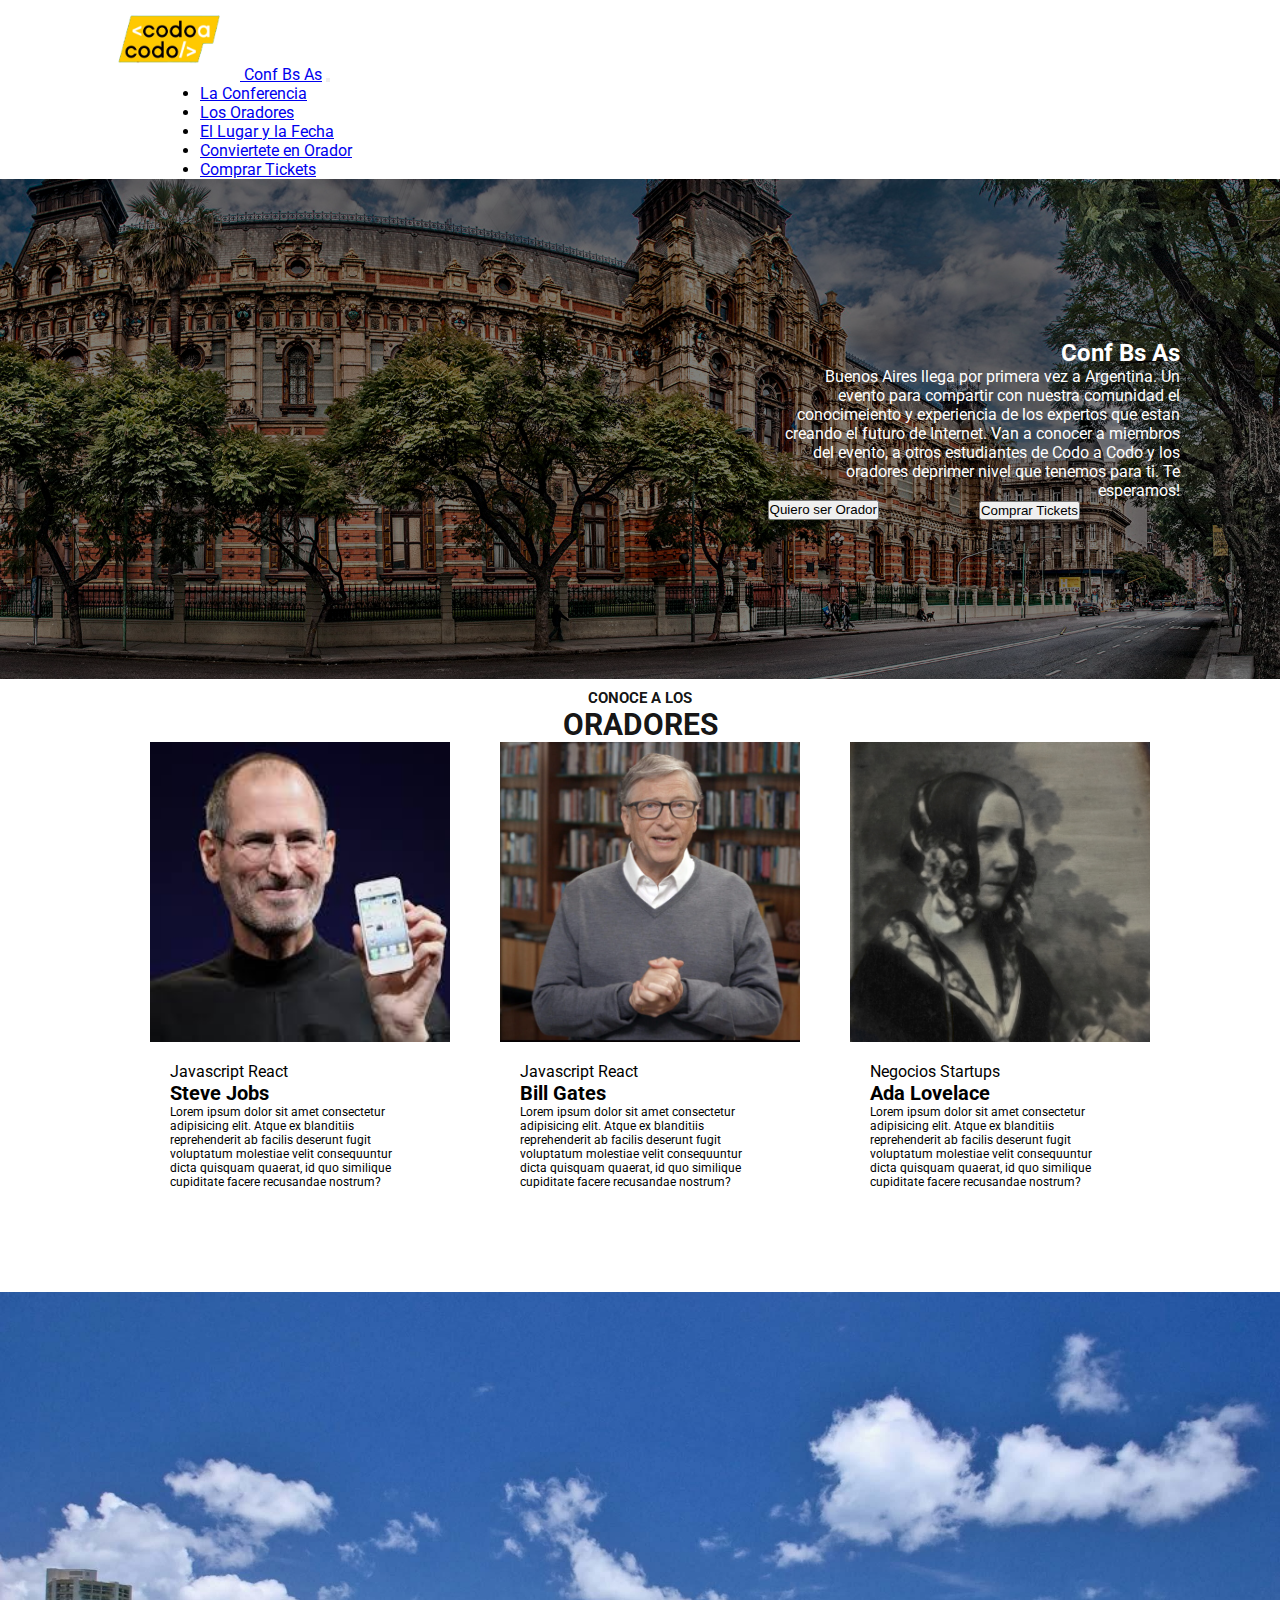
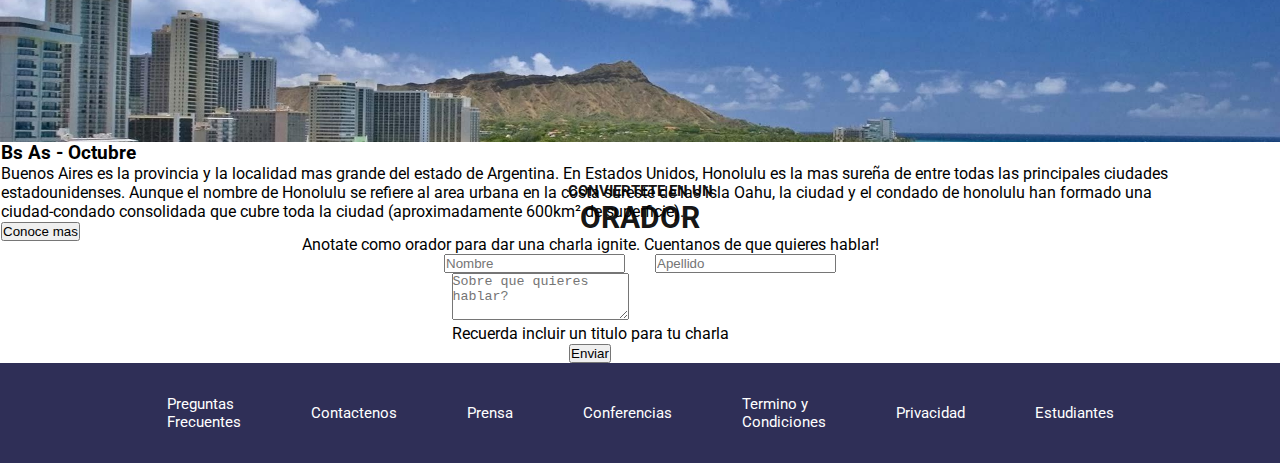
<file: index.html>
<!DOCTYPE html>
<html lang="en">
<head>
    <meta charset="UTF-8">
    <meta http-equiv="X-UA-Compatible" content="IE=edge">
    <meta name="viewport" content="width=device-width, initial-scale=1.0">
    <link rel="stylesheet" href="style.css">
    <link rel="preconnect" href="https://fonts.googleapis.com">
    <link rel="preconnect" href="https://fonts.gstatic.com" crossorigin>
    <link href="https://fonts.googleapis.com/css2?family=Poppins&family=Roboto:ital,wght@1,500&display=swap" rel="stylesheet">
    <link href="https://cdn.jsdelivr.net/npm/bootstrap@5.3.0/dist/css/bootstrap.min.css" rel="stylesheet" integrity="sha384-9ndCyUaIbzAi2FUVXJi0CjmCapSmO7SnpJef0486qhLnuZ2cdeRhO02iuK6FUUVM" crossorigin="anonymous">
    <title>Codo a Codo</title>
</head>
<body> 
    <header>
      <nav class="navbar navbar-expand-lg bg-dark bg-gradient" id="navegador">
        <div class="container-fluid">
          <a class="navbar-brand text-light" href="#">
            <img src="imagenes/codoacodo.png" alt="Logo" width="30" height="24" class="d-inline-block align-text-center">
            Conf Bs As</a>
            <button class="navbar-toggler" type="button" data-bs-toggle="collapse" data-bs-target="#navbarNav" aria-controls="navbarNav" aria-expanded="false" aria-label="Toggle navigation">
              <span class="navbar-toggler-icon"></span>
            </button>
            <div class="collapse navbar-collapse" id="navbarNav">
              <ul class="navbar-nav me-auto my-2 my-lg-0 navbar-nav-scroll " style="--bs-scroll-height: 200px;">
                <li class="nav-item">
                  <a class="nav-link active text-light" aria-current="page" href="#">La Conferencia</a>
                </li>
                <li class="nav-item">
                  <a class="nav-link text-light" href="#">Los Oradores</a>
                </li>
                <li class="nav-item">
                  <a class="nav-link text-light" href="#">El Lugar y la Fecha</a>
                </li>
                <li class="nav-item">
                  <a class="nav-link text-light" href="#">Conviertete en Orador</a>
                </li>
                <li class="nav-item">
                  <a class="nav-link text-success" href="compra_tickets.html">Comprar Tickets</a>
                </li>
              </ul>
            </div>
        </div>
      </nav>
    </header>
    <section>
        <article>
          <div class="primer_section">
            <h2 class="tituloPrimerSection">Conf Bs As</h2>
            <div class="textoPrimerSection">
              <p>Buenos Aires llega por primera vez a Argentina. Un evento para compartir con nuestra comunidad el conocimeiento y experiencia de los expertos que estan creando el futuro de Internet. Van a conocer a miembros del evento, a otros estudiantes de Codo a Codo y los oradores deprimer nivel que tenemos para ti. Te esperamos!</p>
            </div>
            <div class="botonesPrimerSection">
              <button type="button" class="btn btn-outline-light me-2">Quiero ser Orador</button>
              <a href="compra_tickets.html"><button type="button" class="btn btn-success">Comprar Tickets</button></a>
          </div>
          </div>
        </article>
    </section>
    <section>
      <article>
        <div>
          <h2 class="tituloSegundoSection">Conoce a los<br><span>oradores</span></h2>
        </div>
        <div>
          <div class="imagenesSegundoSection">
            <img src="imagenes/steve.jpg" alt="Steve Jobs">
            <img src="imagenes/bill.jpg" alt="Bill Gates">
            <img src="imagenes/ada.jpeg" alt="Ada Lovelace">
            <div class="info">
              <span class="badge text-bg-warning">Javascript</span>
              <span class="badge text-light text-bg-info">React</span>
              <h3>Steve Jobs</h3>
              <p>Lorem ipsum dolor sit amet consectetur adipisicing elit. Atque ex blanditiis reprehenderit ab facilis deserunt fugit voluptatum molestiae velit consequuntur dicta quisquam quaerat, id quo similique cupiditate facere recusandae nostrum?</p>
            </div>
            <div class="info">
              <span class="badge text-bg-warning">Javascript</span>
              <span class="badge text-light text-bg-info">React</span>
              <h3>Bill Gates</h3>
              <p>Lorem ipsum dolor sit amet consectetur adipisicing elit. Atque ex blanditiis reprehenderit ab facilis deserunt fugit voluptatum molestiae velit consequuntur dicta quisquam quaerat, id quo similique cupiditate facere recusandae nostrum?</p>
            </div>
            <div class="info">
              <span class="badge text-bg-secondary">Negocios</span>
              <span class="badge text-bg-danger">Startups</span>
              <h3>Ada Lovelace</h3>
              <p>Lorem ipsum dolor sit amet consectetur adipisicing elit. Atque ex blanditiis reprehenderit ab facilis deserunt fugit voluptatum molestiae velit consequuntur dicta quisquam quaerat, id quo similique cupiditate facere recusandae nostrum?</p>
            </div>
        </div>
      </article>
    </section>
    <section class="tercerSection">
      <article>
        <div class="container-fluid">
          <div class="row">
            <div class="col honolulu">
            </div>
            <div class="col text-bg-secondary text-light" id="info_img">
              <h3>Bs As - Octubre</h3>
              <p>Buenos Aires es la provincia y la localidad mas grande del estado de Argentina. En Estados Unidos, Honolulu es la mas sureña de entre todas las principales ciudades estadounidenses. Aunque el nombre de Honolulu se refiere al area urbana en la costa sureste de las isla Oahu, la ciudad y el condado de honolulu han formado una ciudad-condado consolidada que cubre toda la ciudad (aproximadamente 600km² de superficie).</p>
              <button type="button" class="btn btn-outline-light">Conoce mas</button>
            </div>
        </div>
      </article>
    </section>
    <section>
      <div>
        <h2 class="tituloTercerSection">Conviertete en un<br><span>orador</span></h2>
        <p class="subtituloTercerSection">Anotate como orador para dar una charla ignite. Cuentanos de que quieres hablar!</p>
      </div>
      <form action="" class="form">
        <div class="mb-4 mt-4 col-6" id="formNyA">
          <input type="text" class="form-control"  placeholder="Nombre">
          <input type="text" class="form-control" id="apellido" placeholder="Apellido">
        </div>
        <div class="mb-3 col-6">
          <textarea class="form-control" placeholder="Sobre que quieres hablar?" rows="3"></textarea>
          <p class="text-secondary">Recuerda incluir un titulo para tu charla</p>
        </div>
        <div class="d-grid gap-2 col-6 mb-4">
          <button class="btn btn-success" type="button">Enviar</button>
        </div>
      </form>
    </section>
    <footer class="footer">
      <a href="">Preguntas<br>Frecuentes</a>
      <a href="">Contactenos</a>
      <a href="">Prensa</a>
      <a href="">Conferencias</a>
      <a href="">Termino y<br>Condiciones</a>
      <a href="">Privacidad</a>
      <a href="">Estudiantes</a>
    </footer>
    <script src="https://cdn.jsdelivr.net/npm/bootstrap@5.3.0/dist/js/bootstrap.bundle.min.js" integrity="sha384-geWF76RCwLtnZ8qwWowPQNguL3RmwHVBC9FhGdlKrxdiJJigb/j/68SIy3Te4Bkz" crossorigin="anonymous"></script>
  </body>
</html>
</file>
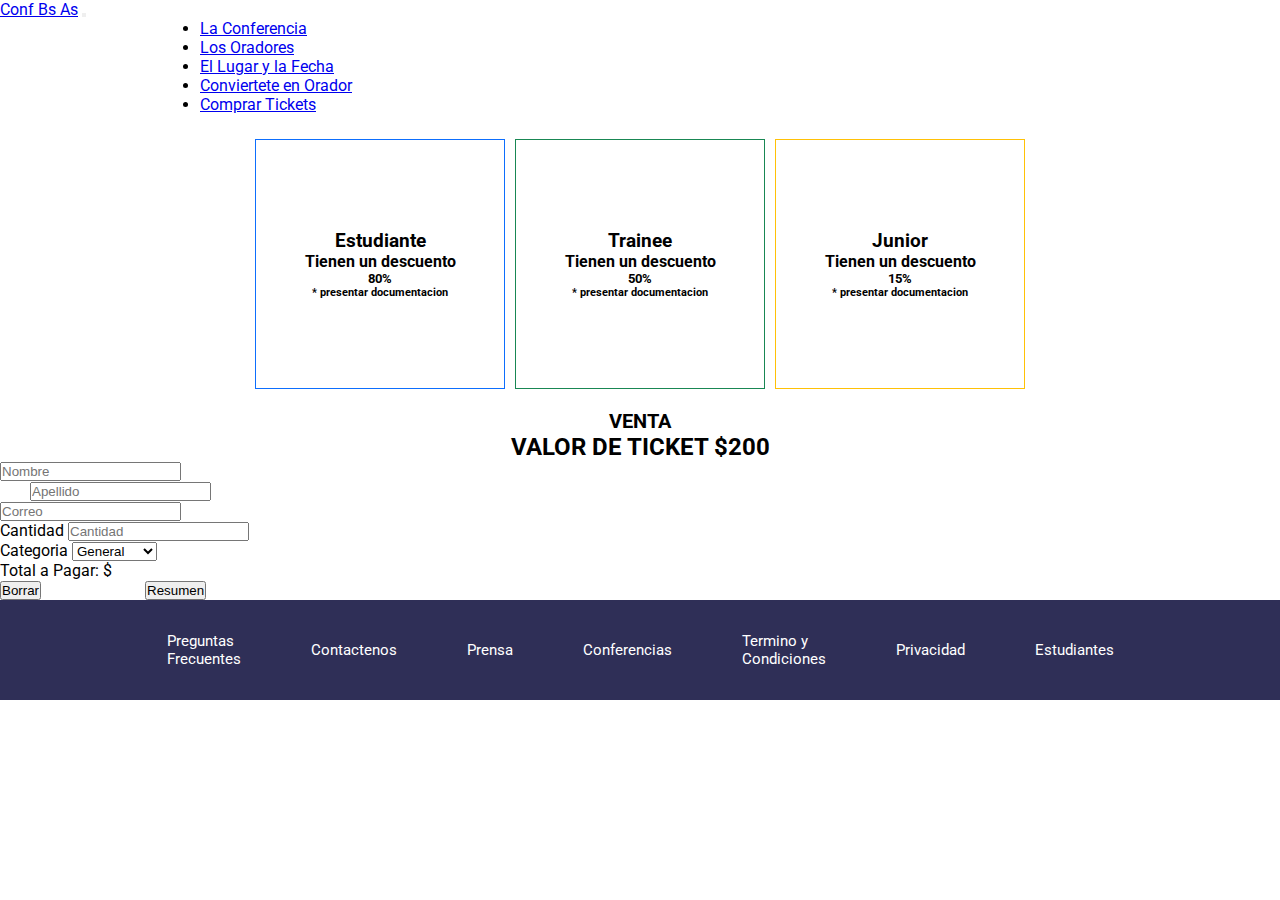
<file: compra_tickets.html>
<!DOCTYPE html>
<html lang="en">
    <head>
        <meta charset="UTF-8">
        <meta http-equiv="X-UA-Compatible" content="IE=edge">
        <meta name="viewport" content="width=device-width, initial-scale=1.0">
        <link rel="stylesheet" href="style.css">
        <link rel="preconnect" href="https://fonts.googleapis.com">
        <link rel="preconnect" href="https://fonts.gstatic.com" crossorigin>
        <link href="https://fonts.googleapis.com/css2?family=Poppins&family=Roboto:ital,wght@1,500&display=swap" rel="stylesheet">
        <link href="https://cdn.jsdelivr.net/npm/bootstrap@5.3.0/dist/css/bootstrap.min.css" rel="stylesheet" integrity="sha384-9ndCyUaIbzAi2FUVXJi0CjmCapSmO7SnpJef0486qhLnuZ2cdeRhO02iuK6FUUVM" crossorigin="anonymous">
        <title>Compra de Tickets</title>
    </head>
<body>
    <header>
        <nav class="navbar navbar-expand-lg bg-dark bg-gradient" id="navegador">
          <div class="container-fluid">
            <a class="navbar-brand text-light ms-5" href="#">Conf Bs As</a>
              <button class="navbar-toggler" type="button" data-bs-toggle="collapse" data-bs-target="#navbarNav" aria-controls="navbarNav" aria-expanded="false" aria-label="Toggle navigation">
                <span class="navbar-toggler-icon"></span>
              </button>
              <div class="collapse navbar-collapse" id="navbarNav">
                <ul class="navbar-nav me-auto my-2 my-lg-0 navbar-nav-scroll " style="--bs-scroll-height: 200px;">
                  <li class="nav-item">
                    <a class="nav-link active text-light" aria-current="page" href="#">La Conferencia</a>
                  </li>
                  <li class="nav-item">
                    <a class="nav-link text-light" href="#">Los Oradores</a>
                  </li>
                  <li class="nav-item">
                    <a class="nav-link text-light" href="#">El Lugar y la Fecha</a>
                  </li>
                  <li class="nav-item">
                    <a class="nav-link text-light" href="#">Conviertete en Orador</a>
                  </li>
                  <li class="nav-item">
                    <a class="nav-link text-success" href="compra_tickets.html">Comprar Tickets</a>
                  </li>
                </ul>
              </div>
          </div>
        </nav>
      </header>
    <section>
        <div class="tarifas">
            <div class="estudiante contenidoTraifas">
                <h3>Estudiante</h3>
                <h4>Tienen un descuento</h4>
                <h5>80%</h5>
                <h6 class="text-secondary">* presentar documentacion</h6>
            </div>
            <div class="trainee contenidoTraifas">
                <h3>Trainee</h3>
                <h4>Tienen un descuento</h4>
                <h5>50%</h5>
                <h6 class="text-secondary">* presentar documentacion</h6>
            </div>
            <div class="junior contenidoTraifas">
                <h3>Junior</h3>
                <h4>Tienen un descuento</h4>
                <h5>15%</h5>
                <h6 class="text-secondary">* presentar documentacion</h6>
            </div>
        </div>
    </section>
    <section class="segundoSection">
        <h3 class="tituloVenta">VENTA</h3>
        <h2 class="tituloValor">Valor de Ticket $200</h2>
        <form action="#" method="POST">
            <div class="container text-center">
                <div class="row">
                  <div class="col container-fluid">
                    <input type="text" class="form-control"  placeholder="Nombre" id="nombre">
                  </div>
                  <div class="col container-fluid">
                    <input type="text" class="form-control" id="apellido" placeholder="Apellido">
                  </div>
                </div>
            </div>
            <div class="container text-center">
                <div class="row">
                  <div class="col">
                    <div class="mb-3 mt-3 container-fluid">
                        <input type="email" class="form-control" id="correo" placeholder="Correo">
                      </div>
                  </div>
                </div>
            </div>
            <div class="container text-center">
                <div class="row">
                  <div class="col container-fluid">
                    <div class="mb-3">
                        <label class="form-label">Cantidad</label>
                        <input type="number" min="1" class="form-control" id="cantidad" placeholder="Cantidad">
                      </div>
                  </div>
                  <div class="col container-fluid">
                    <label  class="form-label">Categoria</label>
                    <select class="form-select" id="categoria">
                        <option selected value="1">General</option>
                        <option value="2">Estudiante</option>
                        <option value="3">Trainee</option>
                        <option value="4">Junior</option>
                      </select>
                  </div>
                </div>
            </div>
            <div class="alert alert-info col-8 container-fluid" role="alert">
              Total a Pagar: $<span id="resultado"></span>
            </div>
            <div class="d-grid gap-2 d-md-flex justify-content-md-center mb-4">
                <button class="btn btn-success me-md-2 col-4" type="reset">Borrar</button>
                <button class="btn btn-success col-4" type="button" onclick="mostrarResultado()">Resumen</button>
              </div>
        </form>  
    </section>
    <footer class="footer">
        <a href="">Preguntas<br>Frecuentes</a>
        <a href="">Contactenos</a>
        <a href="">Prensa</a>
        <a href="">Conferencias</a>
        <a href="">Termino y<br>Condiciones</a>
        <a href="">Privacidad</a>
        <a href="">Estudiantes</a>
      </footer>
    <script src="script.js"></script>
</body>
</html>
</file>
<file: style.css>
*, ::after, ::before {
    box-sizing: border-box;
    padding: 0;
    margin: 0;
}
body {
    font-family: 'Poppins', sans-serif;
    font-family: 'Roboto', sans-serif;
}

.navbar-brand img {
    width: 140px;
    height: 80px;
    margin-left: 100px;   
}
#navbarNav{
    margin-left: 200px;
}
.primer_section{
    height: 500px;
    background-image: url(imagenes/ba1.jpg);
    background-repeat: no-repeat;
    background-position: center;
    background-size: cover;
    display: flex;
    flex-direction: column;
    justify-content: center;
    align-items: end;
    position: relative;
}
.primer_section::before{
    position: absolute;
    content: "";
    inset: 0;
    background-color: rgba(0, 0, 0, .50);
}
.primer_section > h2, p, button{
    position: relative;
    margin-right: 100px;
}
.tituloPrimerSection{
    color: white;
}
.textoPrimerSection{
    color: white;
    display: block;
    width: 500px;
    text-align: right;
}
.botonesPrimerSection {
    display: flex;
    flex-direction: row;
    margin-right: 100px;
}
.tituloSegundoSection{
    text-align: center;
    text-transform: uppercase;
    font-size: 15px;
    margin-top: 10px;
    color: rgba(0, 0, 0, 0.932);
}
.tituloSegundoSection span{
    font-size: 30px;
}
.imagenesSegundoSection {
    display: grid;
    grid-template-columns: 350px 350px 350px;
    grid-template-rows: 300px 250px;
    margin-left:150px;
}
.imagenesSegundoSection img {
    width: 300px;
    height: 300px;
}
.info {
    margin-top: 20px;
    margin-left: 20px;
}
.info h3{
    font-size: 20px;
}
.info p{
    font-size: 12px;
}
.tercerSection{
    height: 480px;
}
.honolulu{
    height: 450px;
    background-image: url(imagenes/honolulu.jpg);
    background-repeat: no-repeat;
    background-size: cover;
}
#info_img{
    border-left: solid 1px white;
}
.tituloTercerSection{
    text-align: center;
    text-transform: uppercase;
    font-size: 15px;
    margin-top: 10px;
    color: rgba(0, 0, 0, 0.932);
}
.tituloTercerSection span{
    font-size: 30px;
}
.subtituloTercerSection{
    text-align: center;
}
.form{
    display: flex;
    flex-direction: column;
    align-items: center;
    justify-content: center;
}
#formNyA {
    display: flex;
    flex-direction: row;
    align-items: center;
    justify-content: space-evenly;
}
#apellido{
    margin-left: 30px;
}
.footer {
    height: 100px;
    background-color: rgb(47, 47, 87);
    display: flex;
    flex-direction: row;
    align-items: center;
    justify-content: center;
}
.footer a{
    text-decoration: none;
    color: white;
    font-size: 15px;
    margin: 35px;
}
.tarifas{
    display: flex;
    flex-direction: row;
    align-items: center;
    justify-content: center;
    margin-top: 25px;
}
.contenidoTraifas{
    display: flex;
    flex-direction: column;
    align-items: center;
    justify-content: center;
}
.estudiante{
    height: 250px;
    width: 250px;
    border: solid 1px #0d6efd;
}
.trainee{
    height: 250px;
    width: 250px;
    border: solid 1px #198754;
    margin-left: 10px;
}
.junior{
    height: 250px;
    width: 250px;
    border: solid 1px #ffc107;
    margin-left: 10px;
}
.tituloVenta{
    font-size: 20px;
    text-align: center;
    margin-top: 20px;
}
.tituloValor{
    text-align: center;
    text-transform: uppercase;
}
</file>
